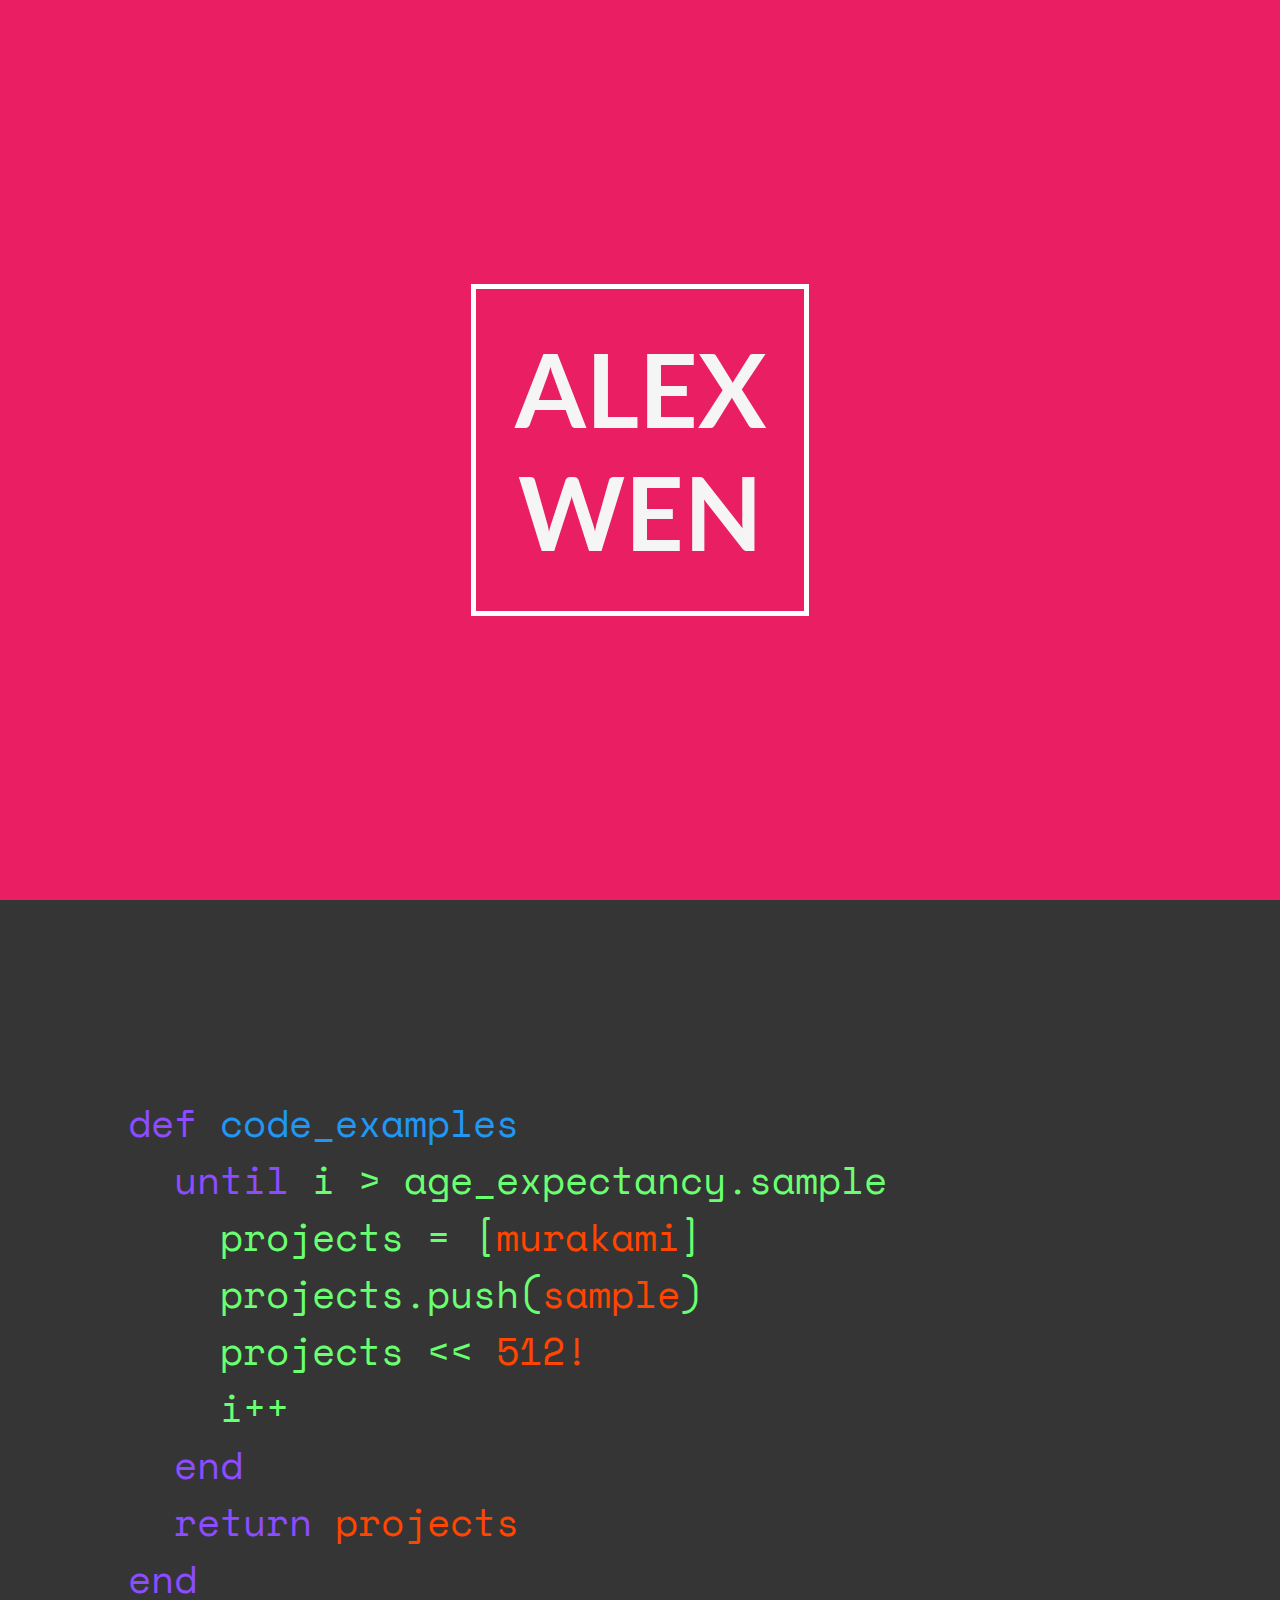
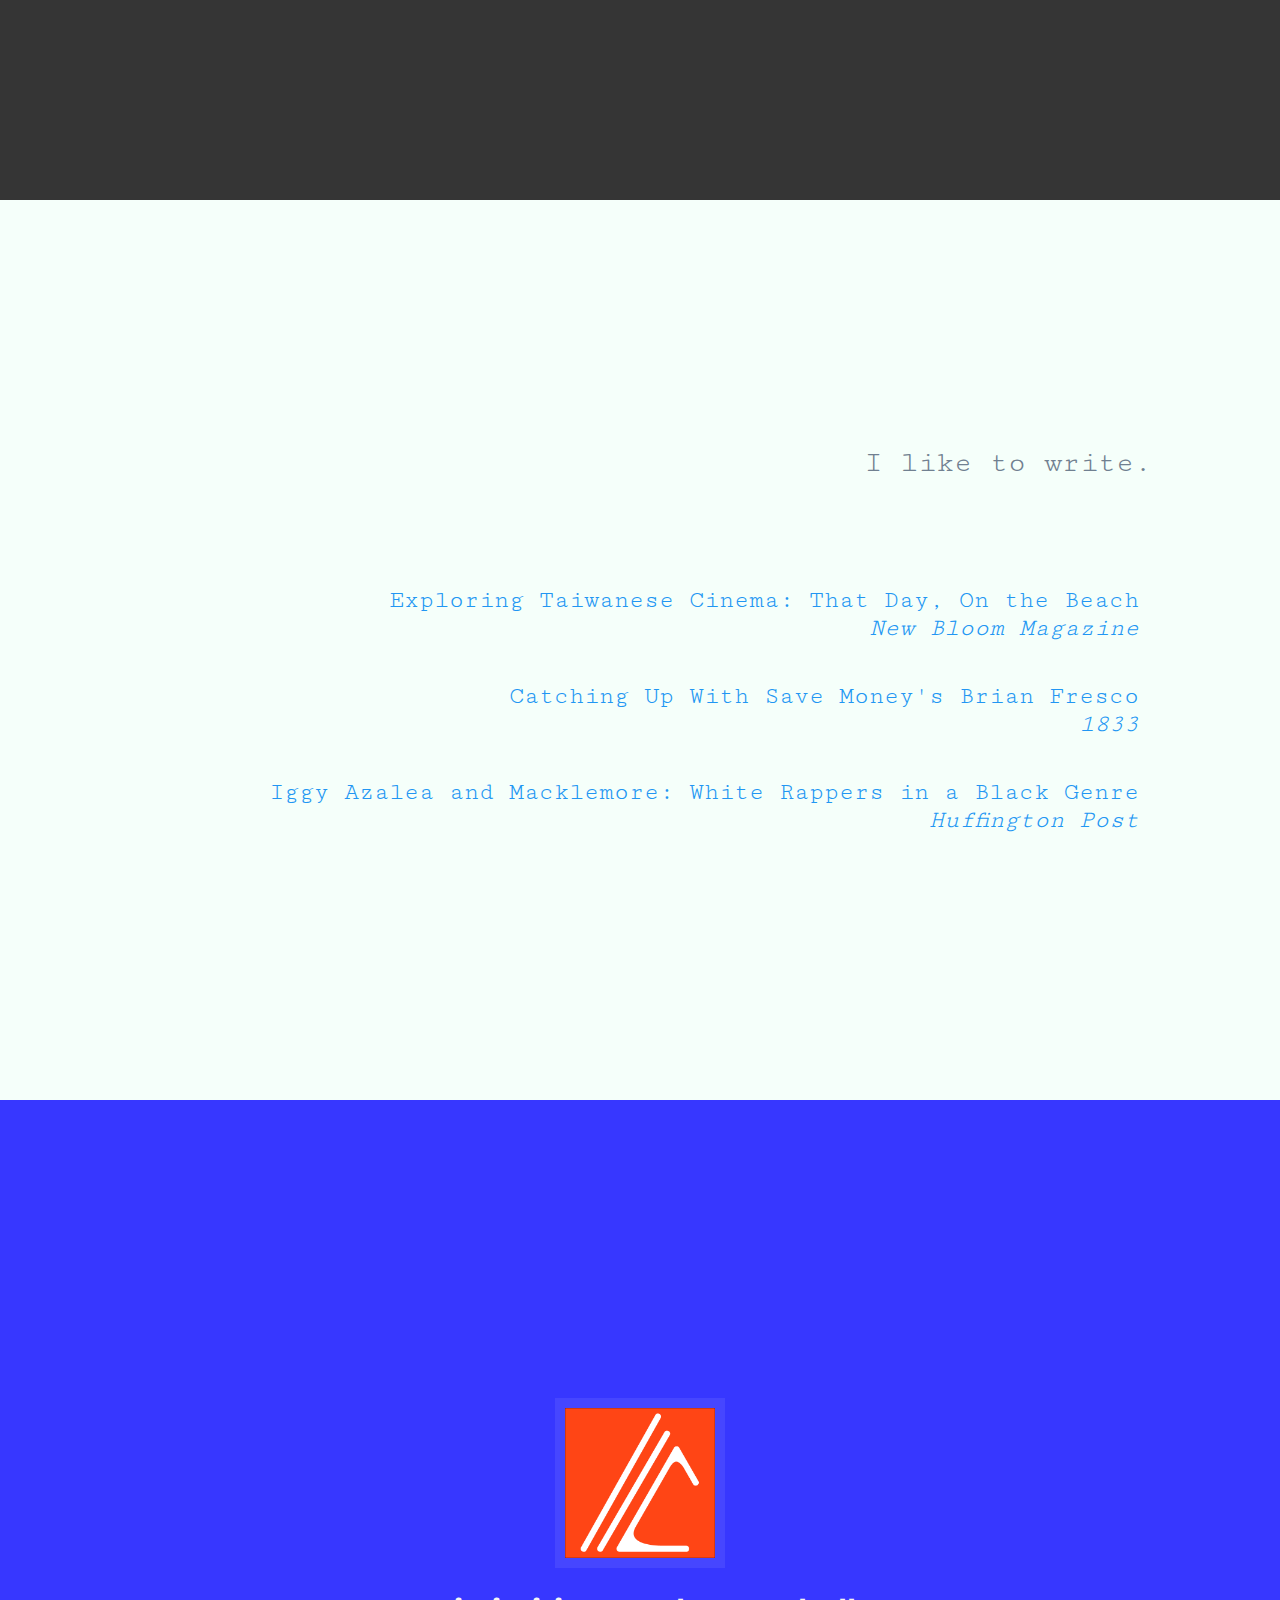
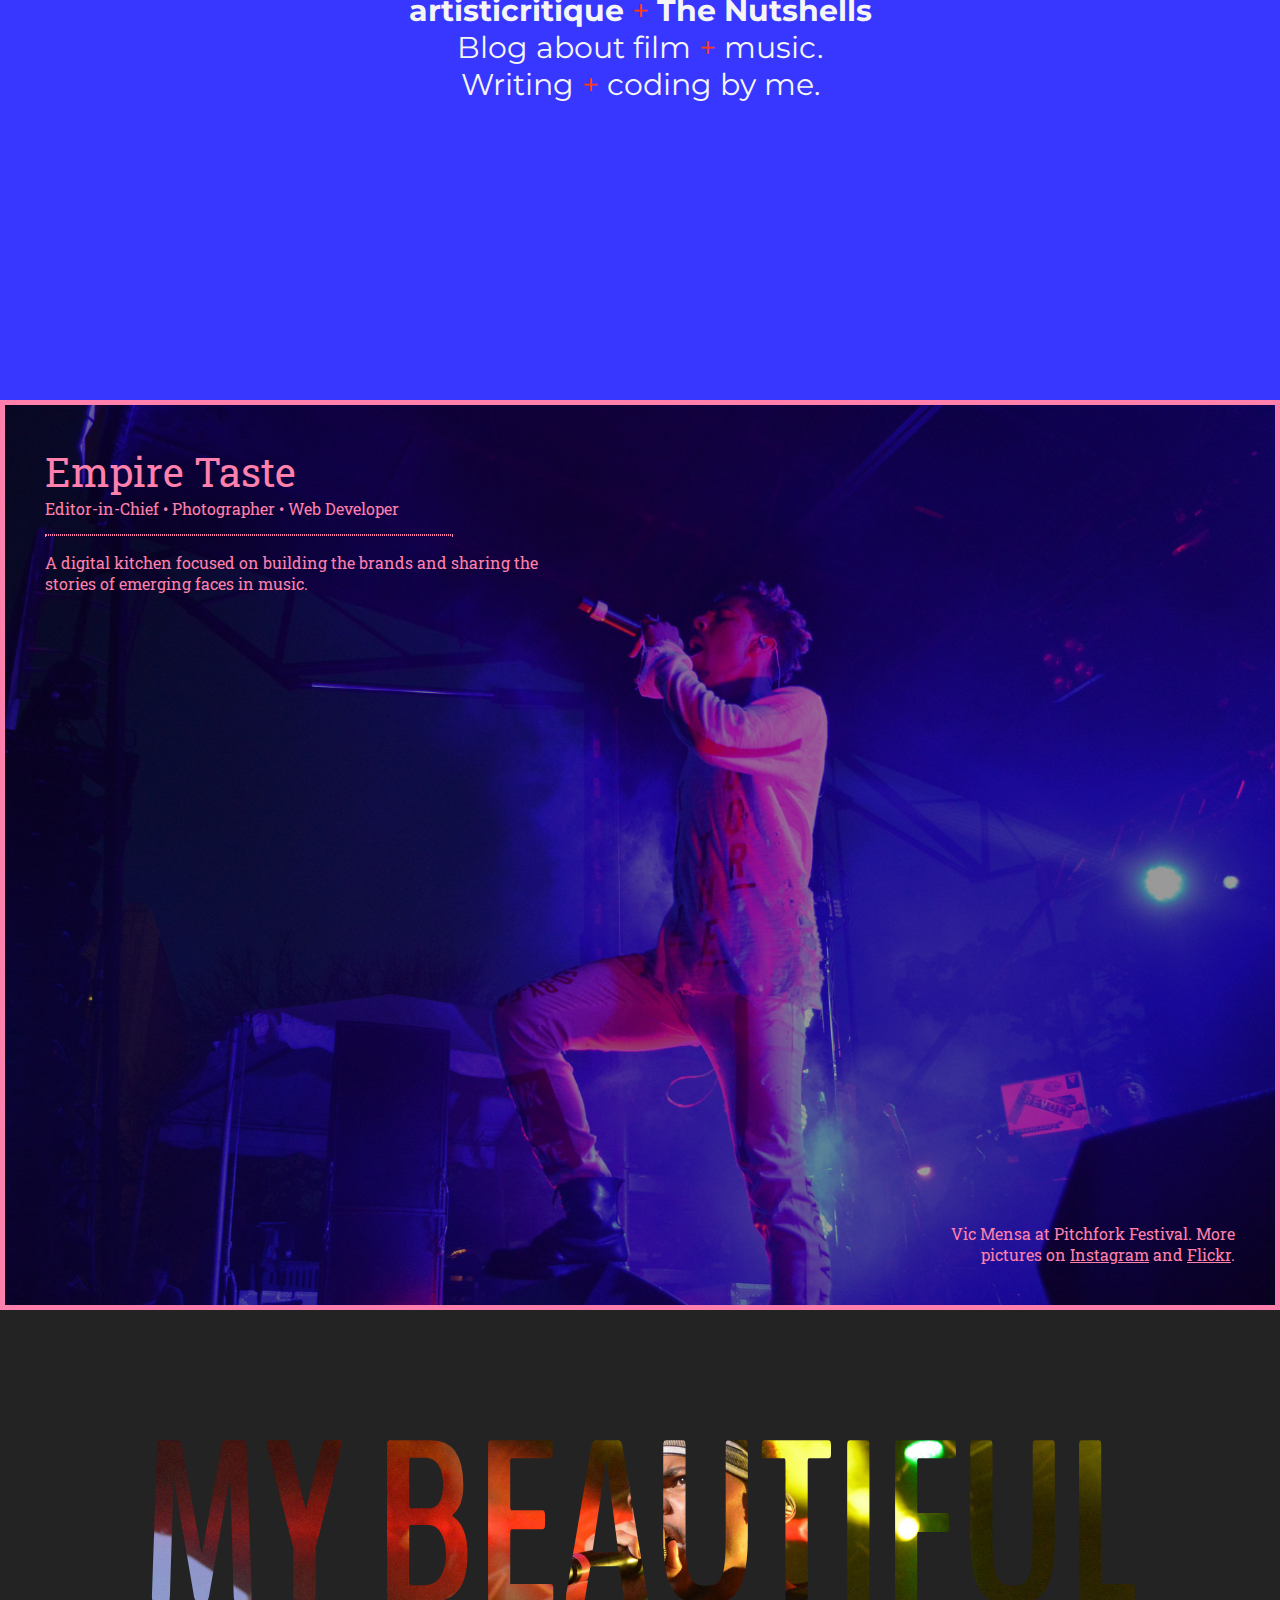
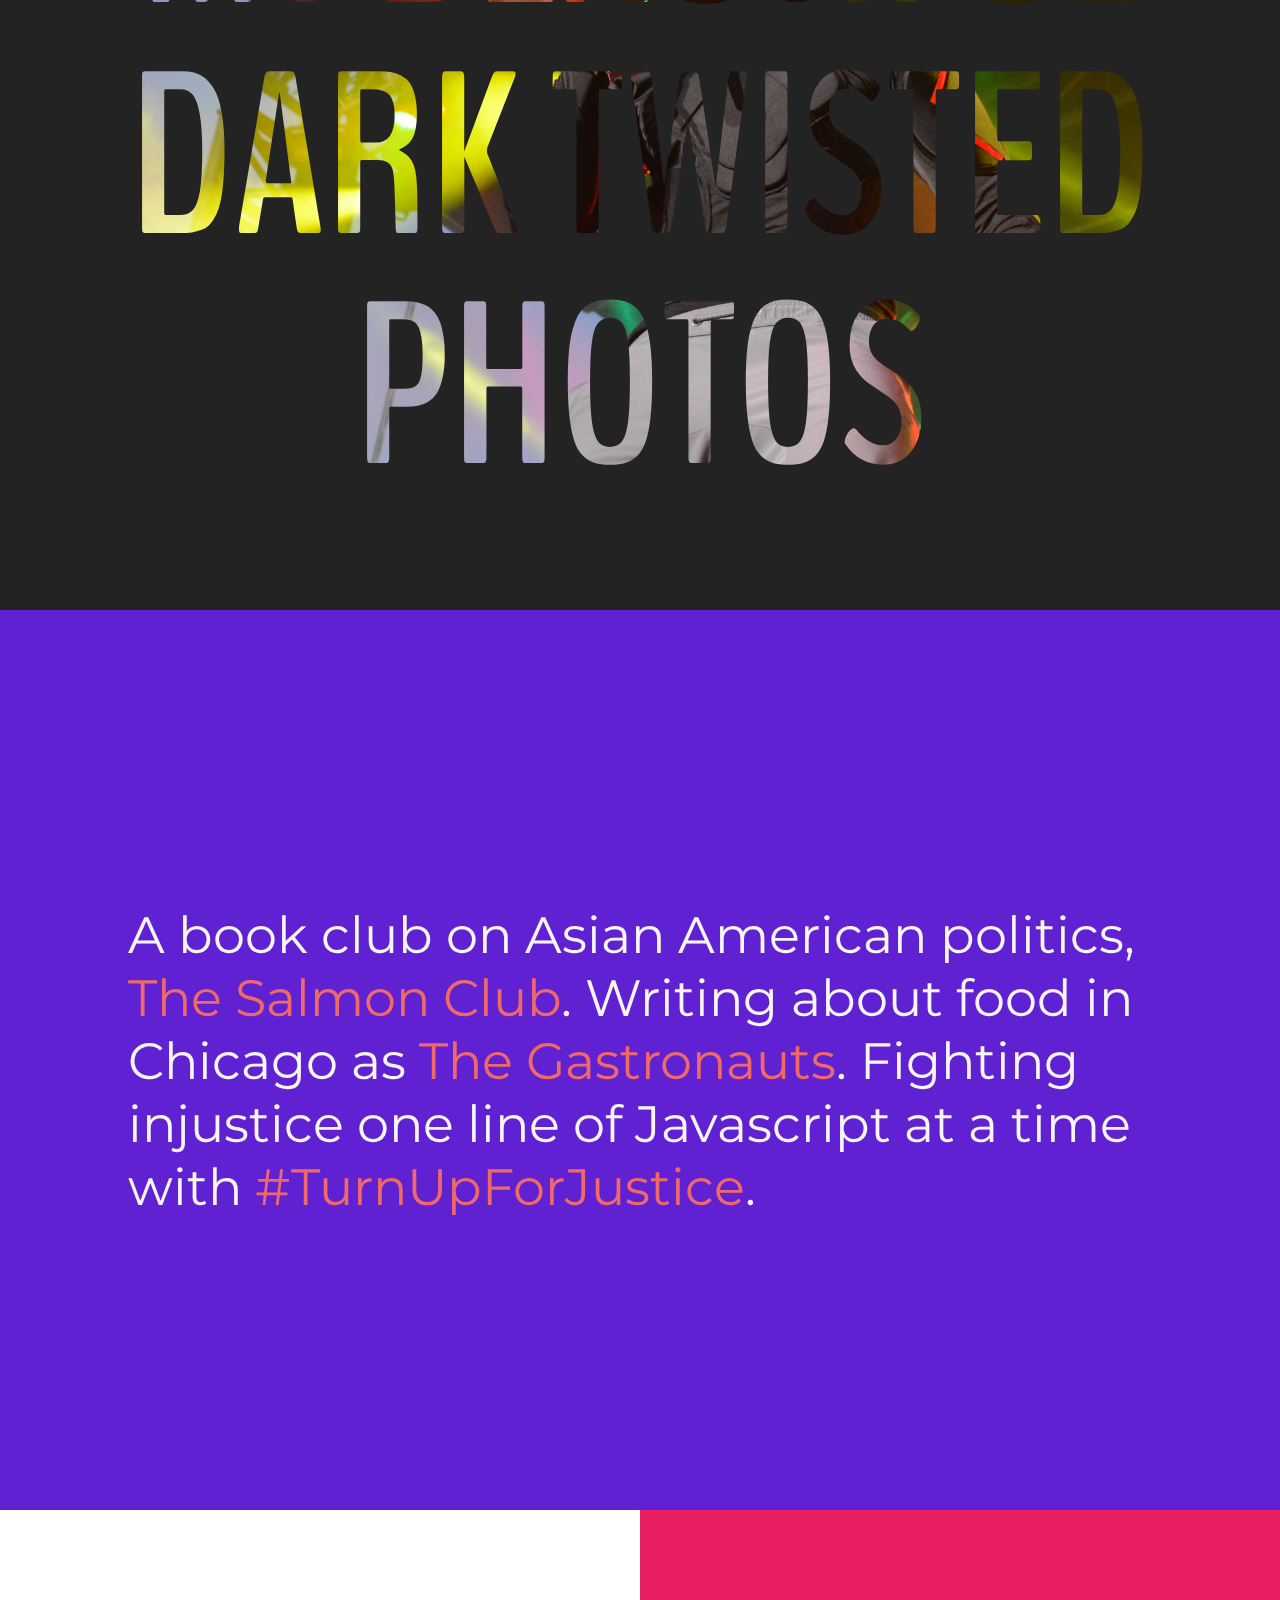
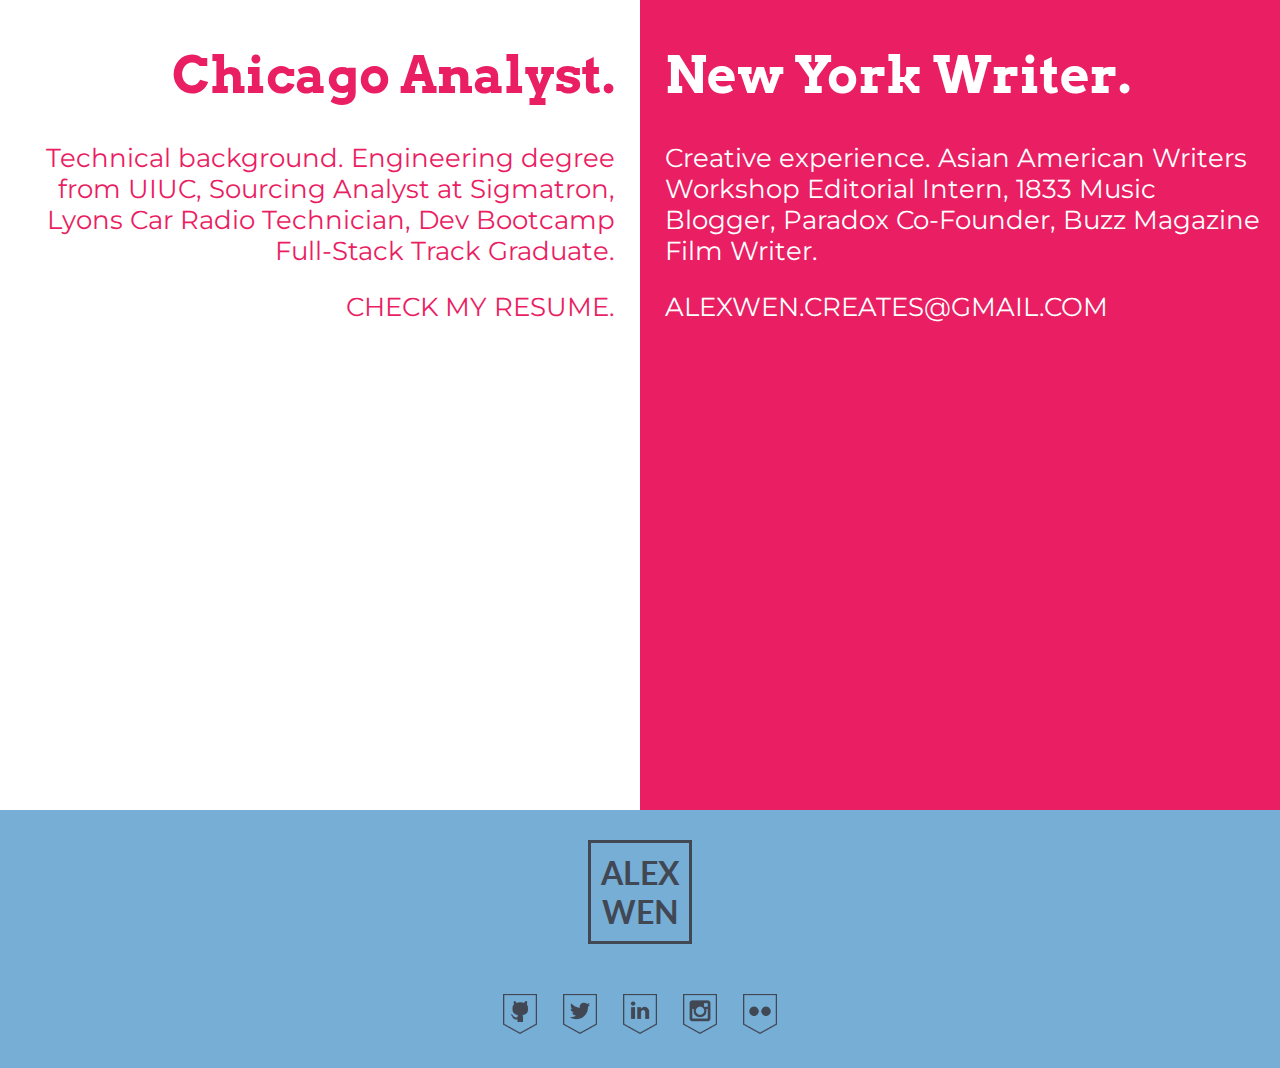
<file: index.html>
<!DOCTYPE html>
<html lang="en">
  <head>
    <meta charset="utf-8">
    <title>Alex Wen</title>
    <meta name="viewport" content="width=device-width, initial-scale=1.0">
    <meta name="description" content="">
    <meta name="author" content="">

    <script src="https://ajax.googleapis.com/ajax/libs/jquery/1.12.2/jquery.min.js"></script>
    <script src="application.js"></script>
    <script src="typed.js-master/js/typed.js"></script>

    <link href="main.css" rel="stylesheet">
    <link href='http://fonts.googleapis.com/css?family=Lato&subset=latin,latin-ext' rel='stylesheet' type='text/css'>
    <link href='https://fonts.googleapis.com/css?family=Montserrat' rel='stylesheet' type='text/css'>
    <link href="https://fonts.googleapis.com/css?family=Space+Mono" rel="stylesheet">
<link href="https://fonts.googleapis.com/css?family=Cutive+Mono" rel="stylesheet">
<link href="https://fonts.googleapis.com/css?family=Roboto+Slab|Scope+One" rel="stylesheet">
<link href="https://fonts.googleapis.com/css?family=Arvo" rel="stylesheet">
<link href="https://fonts.googleapis.com/css?family=BenchNine" rel="stylesheet">

<div class="header-wrapper">
  <div class="name-box">
    <span class="header-title">ALEX</span>
    <span class="header-title">WEN</span>
  </div>
</div>

  <div class="code-div">
    <div class="code">
      <span class="purple">def</span><span class="blue"> code_examples</span>
    </div>
    <div class="code">
      &nbsp;&nbsp;<span class="purple">until</span><span> i</span> > <span>age_expectancy.sample</span>
    </div>
    <div class="code">
      &nbsp;&nbsp;&nbsp;&nbsp;<span>projects</span> = [<a class="red" href="https://github.com/thatnewwen/murakami">murakami</a>]
    </div>
    <div class="code">
      &nbsp;&nbsp;&nbsp;&nbsp;<span>projects</span>.push(<a class="red" href="http://sample-music.herokuapp.com/">sample</a>)
    </div>
    <div class="code">
      &nbsp;&nbsp;&nbsp;&nbsp;<span>projects</span> << <a class="red" href="512/index.html">512!</a>
    </div>
    <div class="code">
      &nbsp;&nbsp;&nbsp;&nbsp;<span>i++</span>
    </div>
    <div class="code">
      &nbsp;&nbsp;<span class="purple">end</span>
    </div>
    <div class="code">
      &nbsp;&nbsp;<span class="purple">return </span><a class="red" href="http://github.com/thatnewwen">projects</a>
    </div>
    <div class="code">
      <span class="purple">end
    </div>
  </div>


<div class="writing-div">
  <div class="writing-header"></div>


<div class="highlights">
  <a href="https://newbloommag.net/2016/03/17/that-day-on-the-beach/"><span>Exploring Taiwanese Cinema: That Day, On the Beach</span><br><i><span>New Bloom Magazine</span></i></a>
</div>

<div class="highlights">
  <a href="http://1833.fm/brian-fresco/"><span>Catching Up With Save Money's Brian Fresco</span><br><i><span>1833</span></i></a>
</div>

<div class="highlights">
  <a href="http://www.huffingtonpost.com/uloop/iggy-azalea-and-macklemor_b_5627836.html"><span >Iggy Azalea and Macklemore: White Rappers in a Black Genre</span><br><i><span>Huffington Post</span></i></a>
</div>

    </div>


    <div class="artisticritique">
      <div class="art-logo">
        <a href="http://artisticritique.com"><img class="blog-icon" src="images/artisticritique.png"></a>
      </div>
      <div class="art-bio">
          <span><a class="" href="http://artisticritique.com">artisticritique</a> <span class="orangered">+</span> <a class=""" href="http://thenutshells.artisticritique.com">The Nutshells</a></span><span>Blog about film <span class="orangered">+</span> music.</span><span>Writing <span class="orangered">+</span> coding by me.</span>
      </div>
    </div>

    <div class="empiretaste">
      <img class="empire-background" src="mbdtp/img/vicmensa.jpg">
      <div class="overlay">
      </div>
      <div class="empire-bio">
        <a class="empire" href="http://empiretaste.com">Empire Taste</a>
        <span>Editor-in-Chief ‌• Photographer ‌• Web Developer</span><div class="line"></div>
        <p>A digital kitchen focused on building the brands and sharing the stories of emerging faces in music.</p>
      </div>
      <div class="picture-bio">
        Vic Mensa at Pitchfork Festival. More pictures on <a style="text-decoration:underline" href="http://instagram.com/thatnewwen">Instagram</a> and <a style="text-decoration:underline"  href="https://www.flickr.com/photos/27964295@N02/albums#_=_">Flickr</a>.
    </div>
    </div>

    <div class="mbdtp">
      <a href="mbdtp/index.html"><div class="mbdtp-overlay">
        <h1>My Beautiful Dark Twisted Photos</h1>
      </div></a>
    </div>

  <div class="other-projects">
    <span class="other-paragraph">A book club on Asian American politics, <a href="http://thesalmon.club">The Salmon Club</a>. Writing about food in Chicago as <a href="http://thegastronauts.tumblr.com">The Gastronauts</a>. Fighting injustice one line of Javascript at a time with <a href="http://turnupforjustice.com">#TurnUpForJustice</a>. </span>
  </div>

    
  <div class="about-div">

    <div class="technical-div">
      <h1>Chicago Analyst.</h1>
      <p>Technical background. Engineering degree from UIUC, Sourcing Analyst at Sigmatron, Lyons Car Radio Technician, Dev Bootcamp Full-Stack Track Graduate.</p>
      <a class="tagline" href="alex_wen_resume.pdf">Check my resume.</a>
</div>
<div class="creative-div">
    <h1>New York Writer.</h1>
    <p>Creative experience. Asian American Writers Workshop Editorial Intern, 1833 Music Blogger, Paradox Co-Founder, Buzz Magazine Film Writer.</p>
      <a class="tagline email" href="mailto:alexwen.creates@gmail.com">alexwen.creates@gmail.com</a>
    </div>
</div>

    <footer>
    <div class="mini-name-box">
      <span class="footer-title">ALEX</span>
      <span class="footer-title">WEN</span>
    </div>
     <span class="social-media">
      <a href="http://github.com/thatnewwen"><img class="footer-icons" src="images/githubalt.png"></a>
      <a href="http://twitter.com/thatnewwen"><img class="footer-icons" src="images/twitter.png"></a>
      <a href="http://linkedin.com/in/alexwen1"><img class="footer-icons" src="images/linkedin.png"></a>
      <a href="http://instagram.com/thatnewwen"><img class="footer-icons" src="images/instagram.png"></a>
      <a href="https://www.flickr.com/photos/27964295@N02/albums#_=_"><img class="footer-icons" src="images/flickr.png"></a>

     </span>
    </footer>

    </div>

  </body>
</html>
</file>
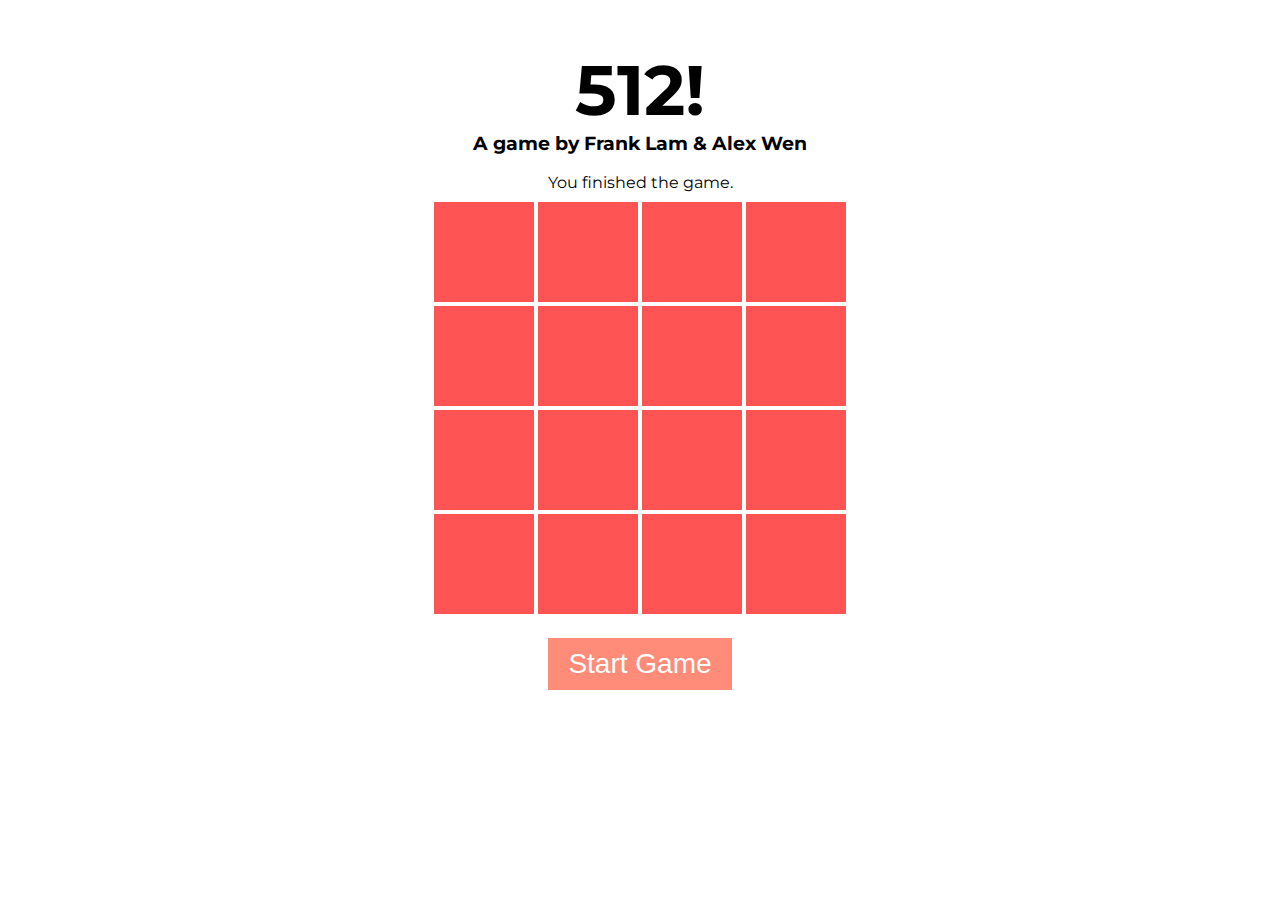
<file: 512/index.html>
<!DOCTYPE html>
<html lang="en">
<head>
  <!--
    normalize.css removes cross-browser differences in defaults, e.g.,
    differences in how form elements appear between Firefox and IE
    See: http://necolas.github.com/normalize.css/
  -->
  <!-- <link rel="stylesheet" href="/css/normalize.css"> -->
  <!--
    application.css is where you put your styles
  -->
<link href='https://fonts.googleapis.com/css?family=Montserrat' rel='stylesheet' type='text/css'>
  <link rel="stylesheet" href="style.css">

<script src="https://code.jquery.com/jquery-2.2.4.js" integrity="sha256-iT6Q9iMJYuQiMWNd9lDyBUStIq/8PuOW33aOqmvFpqI=" crossorigin="anonymous"></script>
  <script src="js/mousetrap.js"></script>
  <script src="js/underscore.js"></script>
  <script src="js/game.js"></script>
  <script src="js/application.js"></script>

  <title>512!</title>
</head>
<body>
<h1>512!</h1>
<h3>A game by Frank Lam & Alex Wen </h3>
  <div class="board">
    <div class="end">
      You finished the game.
    </div>
    <div>
      <div class="cell" id="0"></div>
      <div class="cell" id="1"></div>
      <div class="cell" id="2"></div>
      <div class="cell" id="3"></div>
    </div>
    <div>
      <div class="cell" id="4"></div>
      <div class="cell" id="5"></div>
      <div class="cell" id="6"></div>
      <div class="cell" id="7"></div>
    </div>
    <div>
      <div class="cell" id="8"></div>
      <div class="cell" id="9"></div>
      <div class="cell" id="10"></div>
      <div class="cell" id="11"></div>
    </div>
    <div>
      <div class="cell" id="12"></div>
      <div class="cell" id="13"></div>
      <div class="cell" id="14"></div>
      <div class="cell" id="15"></div>
    </div>
  </div>
  <button>Start Game</button>
</body>
</html>
</file>
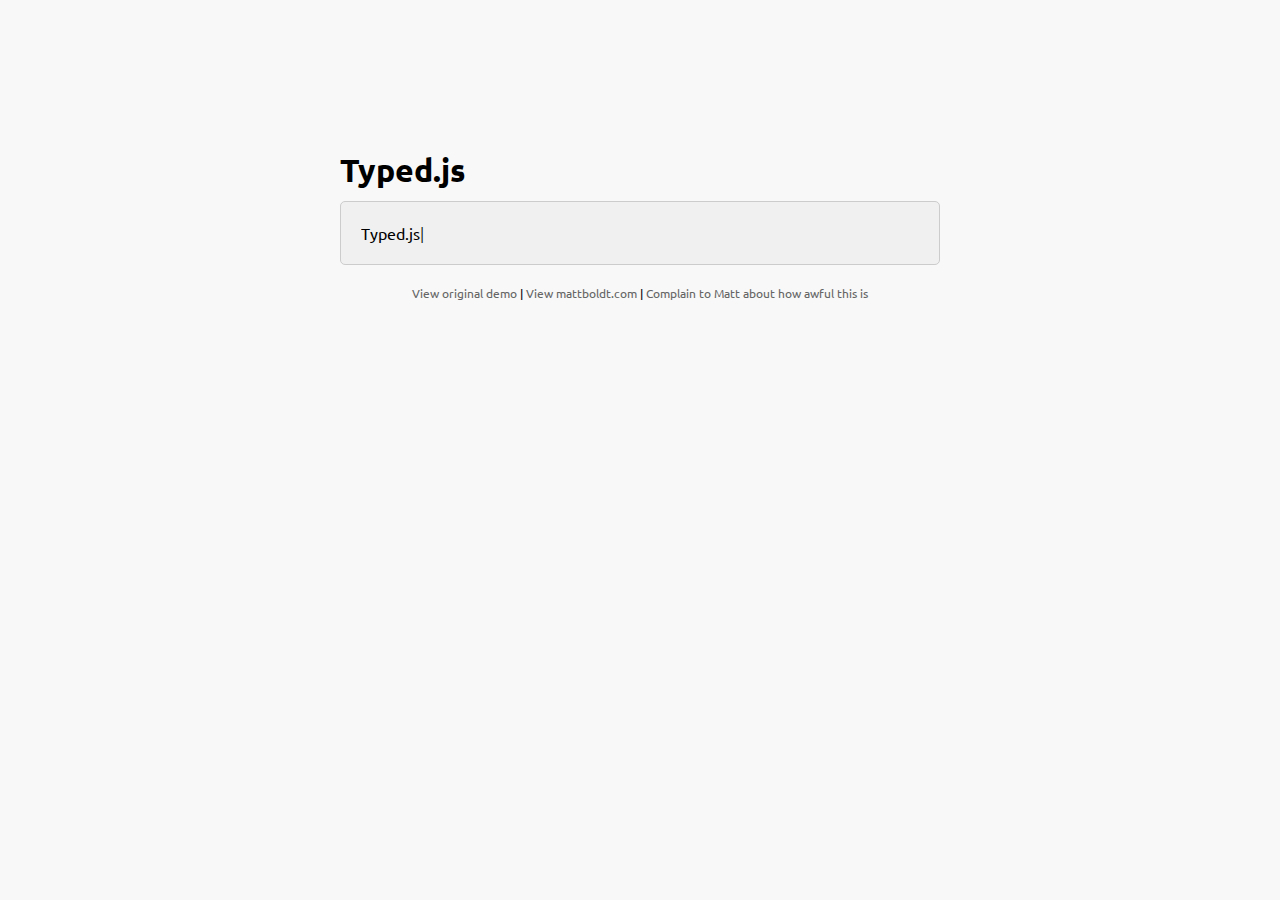
<file: typed.js-master/index.htm>
<!doctype html>
<html lang="en">
<head>
    <meta charset="UTF-8">
    <title>Typed.js - Type your heart out</title>
    <!-- Get jQuery -->
    <script src="http://ajax.googleapis.com/ajax/libs/jquery/1.9.1/jquery.min.js"></script>
    <script src="js/typed.js" type="text/javascript"></script>
    <script>
    $(function(){

        $("#typed").typed({
            // strings: ["Typed.js is a <strong>jQuery</strong> plugin.", "It <em>types</em> out sentences.", "And then deletes them.", "Try it out!"],
            stringsElement: $('#typed-strings'),
            typeSpeed: 30,
            backDelay: 500,
            loop: false,
            contentType: 'html', // or text
            // defaults to false for infinite loop
            loopCount: false,
            callback: function(){ foo(); },
            resetCallback: function() { newTyped(); }
        });

        $(".reset").click(function(){
            $("#typed").typed('reset');
        });

    });

    function newTyped(){ /* A new typed object */ }

    function foo(){ console.log("Callback"); }

    </script>
    <link href="main.css" rel="stylesheet"/>
    <style>
        /* code for animated blinking cursor */
        .typed-cursor{
            opacity: 1;
            font-weight: 100;
            -webkit-animation: blink 0.7s infinite;
            -moz-animation: blink 0.7s infinite;
            -ms-animation: blink 0.7s infinite;
            -o-animation: blink 0.7s infinite;
            animation: blink 0.7s infinite;
        }
        @-keyframes blink{
            0% { opacity:1; }
            50% { opacity:0; }
            100% { opacity:1; }
        }
        @-webkit-keyframes blink{
            0% { opacity:1; }
            50% { opacity:0; }
            100% { opacity:1; }
        }
        @-moz-keyframes blink{
            0% { opacity:1; }
            50% { opacity:0; }
            100% { opacity:1; }
        }
        @-ms-keyframes blink{
            0% { opacity:1; }
            50% { opacity:0; }
            100% { opacity:1; }
        }
        @-o-keyframes blink{
            0% { opacity:1; }
            50% { opacity:0; }
            100% { opacity:1; }
        }
    </style>
</head>
<body>

    <div class="wrap">
        <h1 class="h1">Typed.js</h1>

        <div class="type-wrap">
            <div id="typed-strings">
                <span>Typed.js is a <strong>jQuery</strong> plugin.</span>
                <p>It <em>types</em> out sentences.</p>
                <p>And then deletes them.</p>
                <p>Try it out!</p>
            </div>
            <span id="typed" style="white-space:pre;"></span>
        </div>

        <div class="links">
            <a href="http://www.mattboldt.com/demos/typed-js">View original demo</a> | <a href="http://www.mattboldt.com">View mattboldt.com</a> | <a href="http://www.twitter.com/atmattb">Complain to Matt about how awful this is</a>
        </div>
    </div>

</body>
</html>
</file>
<file: main.css>
body {
	font-family: "Montserrat";
  margin: 0px;
}

.montserrat{
  font-family: 'Montserrat', sans-serif;
  color: #5d5d5d;
}

a {
  text-decoration: none;
}


@keyframes hvr-back-pulse {
  30% {
    background-color: orangered;
  }
}

.header-wrapper {
  color: whitesmoke;
  background-color: #E91E63;
  height: 100vh;
  display: flex;
  flex-direction: column;
  align-items: center;
  justify-content: center;
  -webkit-animation-name: hvr-back-pulse;
  animation-name: hvr-back-pulse;
  -webkit-animation-duration: 2.5s;
  animation-duration: 2.5s;
  -webkit-animation-delay: 0.5s;
  animation-delay: 0.5s;
  -webkit-animation-timing-function: linear;
  animation-timing-function: linear;
  -webkit-animation-iteration-count: infinite;
  animation-iteration-count: infinite;
  color: white;
}

.name-box {
  padding: 3vw;
  border: 5px solid white;
}

.mini-name-box{
  padding: 10px;
  border: 3px solid #414753;

}

.header-title {
	font-size: 8vw;
	font-family: "Lato";
  color: whitesmoke;
  font-weight: bold;
  display: block;
  display: flex;
  flex-direction: column;
  align-items: center;
  justify-content: center;
}

.footer-title{
    font-size: 2em;
    font-family: "Lato";
    color: #414753;
    font-weight: bold;
    display: block;
    display: flex;
    flex-direction: column;
    align-items: center;
    justify-content: center;
}

.header-subtitle {
  font-size: 3vw;
	font-family: "Lato";


}

.about-div{
  height: 100vh;
  display: flex;
  font-size: 2vw;
}

.about-div h1{
  font-family: 'Arvo', serif;

}

.creative-div{
  text-align: left;
  width: 50%;
  padding-left: 25px;
  padding-right: 20px;

  padding-top: 100px;
  background-color: #E91E63;
  color: white;
}

.technical-div{
  text-align: right;
  width: 50%;
  padding-left: 20px;
  padding-right: 25px;
  padding-top: 100px;
  background-color: white;
  color: #E91E63;

}

.code-div{
  height: 100vh;
  display: flex;
  flex-direction: column;
  justify-content: center;
  padding: 0 10%;
  text-align: left;
  background-color: #353535;
  color: #6aff70;
  font-family: 'Space Mono', monospace;
}

.code-div a{
  transition: color 0.5s ease;

}

.code-div a:hover{
  color: #E91E63;
}

.writing-div{
  height: 100vh;
  display: flex;
  flex-direction: column;
  justify-content: center;
  padding: 0 10%;
  text-align: right;
  background-color: mintcream;
  color: #2196f3;
font-family: 'Cutive Mono', monospace;

}

.artisticritique{
  height: 100vh;
  display: flex;
  flex-direction: column;
  background-color: #3737ff;
  align-items: center;
  justify-content: center;
  padding: 0 10%;
}

.other-projects{
  height: 100vh;
  display: flex;
  flex-direction: column;
  background-color: #6021d2;
  align-items: center;
  justify-content: center;
  padding: 0 10%;
}

.other-paragraph{
  color: whitesmoke;
  font-size: 4vw;
}

.other-paragraph a{
  color: #ef6969;
  transition: color 0.5s ease
}

.other-paragraph a:hover{
  color: #e91e63;
}

.art-logo{
  text-align: right;
  margin-bottom: 20px;
}

.art-logo img{
  width: 150px;
  padding: 10px;
  background: rgba(255, 255, 255, 0.08);
}

.art-logo img:hover{
  background: rgba(255, 255, 255, 0.3);
}

.art-bio{
  width: 75%;
  text-align: center;
  font-size: 30px;
  display: flex;
  flex-direction: column;
  align-items: center;
  justify-content: center;
  color: whitesmoke;
}

.orangered{
  color: #ff3c15;
}

.art-bio a{
  color: whitesmoke;
  font-weight: bold;
}

.art-bio a:hover{
  text-decoration: line-through;
}

.empiretaste{
  height: 100vh;
  position: relative;
  border: 5px solid #ff80ad;
font-family: 'Roboto Slab', serif;

}

.writing-header{
  font-size: 4vw;
}

.empire-background{
  height: 100vh;
  width: 100%;
  object-fit: cover;
}

.overlay{
  position: absolute;
  top: 0;
  width: 100%;
  height: 100%;
  background-color: rgba(0, 0, 0, 0.4);
}

.empire{
  display: block;
  clear: both;
  font-size: 40px;
  color: #ff80ad;
}

.empire:hover{
  font-weight: bolder;
}

.line{
  width: 80%;
  border: 1px dotted #ff80ad;
  margin-top: 15px;
}

.empire-bio{
  position: absolute;
  top: 0;
  left: 0;
  margin: 40px;
  width: 40%;
  color: #ff80ad;
}

.picture-bio{
  position: absolute;
  bottom: 0;
  right: 0;
  margin: 40px;
  width: 25%;
  color: #ff80ad;
  text-align: right;
}

.picture-bio a{
  color: #ff80ad;
}

.code{
  font-size: 3vw;
}

footer {
  background-color: #76aed6;
  display: flex;
  flex-direction: column;
  align-items: center;
  justify-content: center;
  text-align: center;
  padding: 30px 0;
}

.footer-icons {
  width: 40px;
  height: 40px;
  padding: 0 8px 0 8px;
  color: white;
}

.social-media {
  padding-top: 50px;
}


.purple {
  color: #8d4cff;
}

.blue {
  color: #2196f3;
}

.red{
  color: orangered;
}


.job-title {
  font-size: 20px;
  display: block;
}

.sub-title {
 display: block;
 padding-bottom: 1em; 
}

.whitesmoke {
  background-color: whitesmoke;
  padding-top: 1em;
  padding-bottom: 1em;
  margin: 0 -16px 0 -16px;
}

.padding {
  padding-top: 1em;
  padding-bottom: 1em;
}


.tagline {
  color: #E91E63;
  display: block;
}

.tagline.email{
  color: white;

}

a.tagline {
  text-decoration: none;
  text-transform: uppercase;
}

a.tagline:hover {
  text-decoration: underline;
}

.name {
  margin-bottom: -10px;
}

.writing-header{
  margin-bottom: 30px;
  height: 10vh;
  font-size: 30px;
  color: slategray;
}

.highlights{
  font-size: 25px;
  margin: 20px 0;
  padding-right: 10px;
  transition: border-color 0.5s ease;
  border-right: 3px solid mintcream;
}

.highlights:hover{
  border-color: #2196f3;
}

.highlights a, .highlights a:visited{
  color: #2196f3;
}

.spotted a{
  text-decoration: none;
}

.spotted a:hover{
  color:#ff1100
}

.social-media a:hover{
  opacity: 0.75;
}


.blog-item {
  height: 200px;
  padding-left: 1em;
}

.blog-item span{
  display: block;
  padding: 0.7em;
  margin-left: 150px;
  color: #5d5d5d;
}

.blog-item-link{
  font-weight: bold;
}

.blog-item-link:hover{
  color: #f37369;
}

.about h3{
  color: #5d5d5d;
}

@media screen and (max-width: 480px) {
  .code{
    font-size: 3.9vw;
  }

  .about-div {
    flex-direction: column;
    font-size: large;
  }

  .technical-div, .creative-div {
    text-align: center;
    padding-top: 50px;
    width: auto;
    height: 50%;
  }

}

.mbdtp{
  position: relative;
  height: 100vh;
}

.mbdtp h1 {
  background: url(mbdtp/img/chance.jpg);
  background-position: center center;
  background-repeat: no-repeat;
  background-size: cover;
  text-transform: uppercase;
  font-size: 18vw;
  line-height: 100%;
  position: relative;
  font-family: 'BenchNine', sans-serif;
  text-align: center;
  width: 100%;
  -webkit-text-fill-color: transparent;
  -webkit-background-clip: text;
  margin: 0px;
}

.mbdtp-overlay {
  background: #232323;
  color: white;
  height: 100vh;
  display: flex;
  align-items: center;
  transition: background 1.5s ease;
  overflow: hidden;
}

.mbdtp-overlay:hover{
  background: #2b2b2b;
}
</file>
<file: 512/style.css>
body {
	text-align: center;
	margin-top: 30px;
	font-family: 'Montserrat', sans-serif;

}

h1 {
	font-size: 70px;
	margin-bottom: -20px;
}

.board {
  display: fixed;
}

.cell {
	width:100px;
	height:100px;
	display: inline-block;
  background-color: rgb(255, 84, 84);
	color: white;
	text-align: center;
	box-sizing: border-box;
  overflow: hidden;
  font-size: 40px;
  padding-top: 25px;
font-family: 'Montserrat', sans-serif;
  position: relative;
    -webkit-transition-duration: 0.3s;
  transition-duration: 0.3s;
  -webkit-transition-property: transform;
  transition-property: transform;
}

.blank {
	background-color: #FFF59E;
}

@-webkit-keyframes pop {
  50% {
    -webkit-transform: scale(1.1);
    transform: scale(1.1);
  }
}

@keyframes pop {
  50% {
    -webkit-transform: scale(1.1);
    transform: scale(1.1);
  }
}

.pop {
  -webkit-animation-name: pop;
  animation-name: pop;
  -webkit-animation-duration: 0.5s;
  animation-duration: 0.5s;
  -webkit-animation-timing-function: linear;
  animation-timing-function: linear;
  -webkit-animation-iteration-count: 1;
  animation-iteration-count: 1;
}

button {
	margin-top: 20px;
  font-family: Arial;
  color: #ffffff;
  font-size: 28px;
  background: #ff8c78;
  padding: 10px 20px 10px 20px;
  text-decoration: none;
  border: none;
  outline:none;
}

button:hover {
  background: #fc3c3c;
  text-decoration: none;
}

.end {
	margin-bottom: 10px;
}
</file>
<file: typed.js-master/main.css>
@import url(http://fonts.googleapis.com/css?family=Ubuntu:400,500);

*{
	padding:0;
	margin:0;
}

body{
	font-family: "Ubuntu", sans-serif;
	font-size: 100%;
	background:#f8f8f8;
}

a{
	text-decoration: none;
	color:#666;
}
	a:hover{
		color:#999;
	}
p{
	line-height: 2em;
	margin:0 0 20px;
	text-align: center;
}

.wrap{
	max-width: 600px;
	margin:150px auto;
}

.type-wrap{
	margin:10px auto;
	padding:20px;
	background:#f0f0f0;
	border-radius:5px;
	border:#CCC 1px solid;
}

.links{
	margin:20px 0;
	font-size: 0.75em;
	text-align: center;
}
</file>
